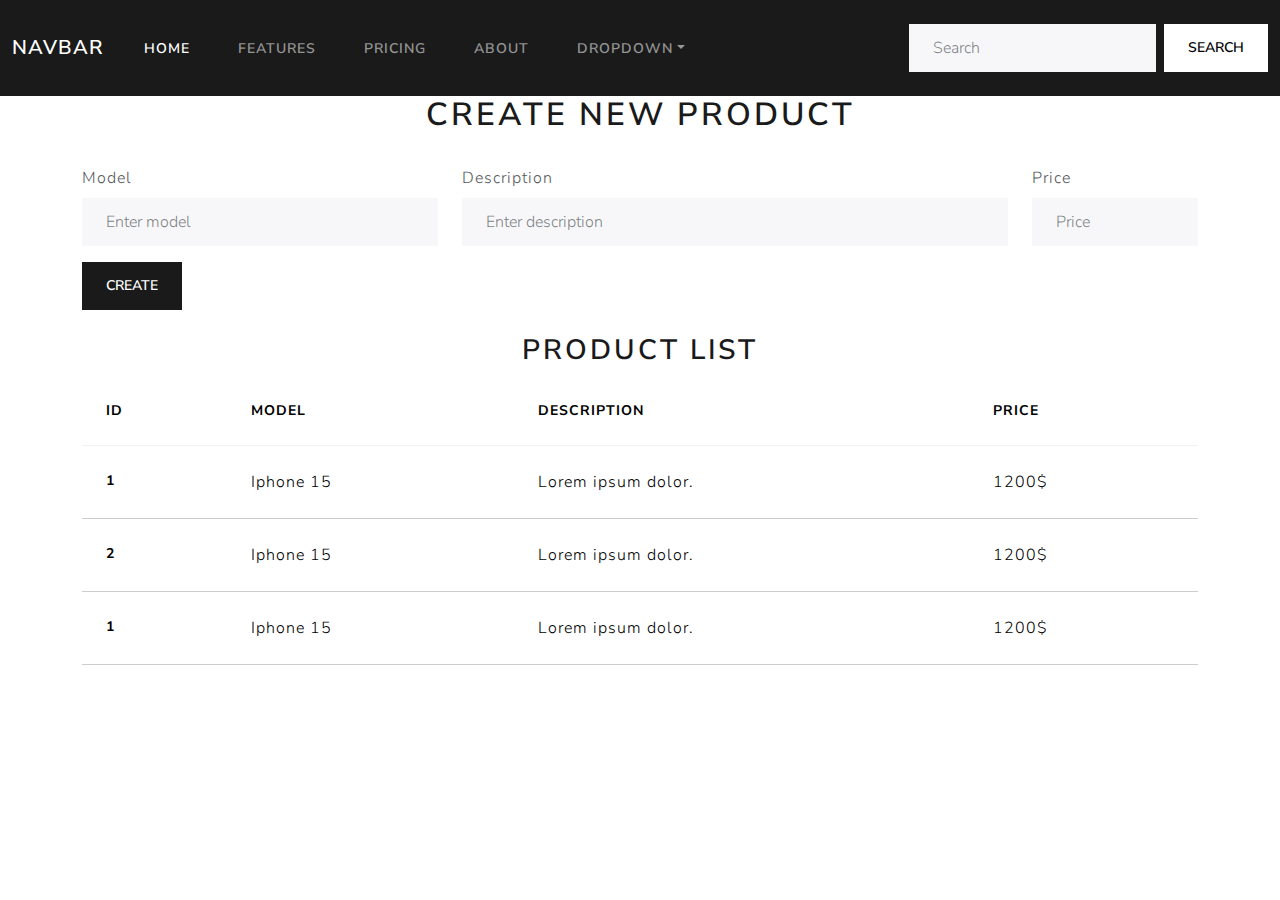
<file: 02_DOM/index.html>
<!DOCTYPE html>
<html lang="en">

<head>
    <meta charset="UTF-8">
    <meta name="viewport" content="width=device-width, initial-scale=1.0">
    <title>DOM</title>
    <link rel="stylesheet" href="/02_DOM/bootstrap.min.css">
</head>

<body>
    <nav class="navbar navbar-expand-lg bg-primary" data-bs-theme="dark">
        <div class="container-fluid">
            <a class="navbar-brand" href="#">Navbar</a>
            <button class="navbar-toggler" type="button" data-bs-toggle="collapse" data-bs-target="#navbarColor01"
                aria-controls="navbarColor01" aria-expanded="false" aria-label="Toggle navigation">
                <span class="navbar-toggler-icon"></span>
            </button>
            <div class="collapse navbar-collapse" id="navbarColor01">
                <ul class="navbar-nav me-auto">
                    <li class="nav-item">
                        <a class="nav-link active" href="#">Home
                            <span class="visually-hidden">(current)</span>
                        </a>
                    </li>
                    <li class="nav-item">
                        <a class="nav-link" href="#">Features</a>
                    </li>
                    <li class="nav-item">
                        <a class="nav-link" href="#">Pricing</a>
                    </li>
                    <li class="nav-item">
                        <a class="nav-link" href="#">About</a>
                    </li>
                    <li class="nav-item dropdown">
                        <a class="nav-link dropdown-toggle" data-bs-toggle="dropdown" href="#" role="button"
                            aria-haspopup="true" aria-expanded="false">Dropdown</a>
                        <div class="dropdown-menu">
                            <a class="dropdown-item" href="#">Action</a>
                            <a class="dropdown-item" href="#">Another action</a>
                            <a class="dropdown-item" href="#">Something else here</a>
                            <div class="dropdown-divider"></div>
                            <a class="dropdown-item" href="#">Separated link</a>
                        </div>
                    </li>
                </ul>
                <form class="d-flex">
                    <input class="form-control me-sm-2" type="search" placeholder="Search">
                    <button class="btn btn-secondary my-2 my-sm-0" type="submit">Search</button>
                </form>
            </div>
        </div>
    </nav>
    <div class="container ">
        <form>
            <h1 class="text-center">Create New Product</h1>
            <fieldset>
                <div class="row">
                    <div class="col-4">
                        <label for="modelinput" class="form-label mt-4">Model</label>
                        <input type="text" class="form-control" id="modelinput" placeholder="Enter model">
                    </div>
                    <div class="col">
                        <label for="description" class="form-label mt-4">Description</label>
                        <input type="text" class="form-control" id="description" placeholder="Enter description">
                    </div>
                    <div class="col-2">
                        <label for="priceinput" class="form-label mt-4">Price</label>
                        <input type="number" class="form-control" id="priceinput" placeholder="Price">
                    </div>
                </div>

                <button id="create-btn" type="submit" class="btn btn-primary mt-3">Create</button>
            </fieldset>
        </form>
        <h2 class="mt-4 text-center">Product list</h2>
        <table class="table table-hover">
            <thead>
                <tr>
                    <th scope="col">ID</th>
                    <th scope="col">Model</th>
                    <th scope="col">Description</th>
                    <th scope="col">Price</th>
                </tr>
            </thead>
            <tbody id="table-body">
                <tr class="table-light">
                    <th scope="row">1</th>
                    <td>Iphone 15</td>
                    <td>Lorem ipsum dolor.</td>
                    <td>1200$</td>
                </tr>
                <tr class="table-light">
                    <th scope="row">2</th>
                    <td>Iphone 15</td>
                    <td>Lorem ipsum dolor.</td>
                    <td>1200$</td>
                </tr>
            </tbody>
        </table>
    </div>


    <script src="/02_DOM/main.js"></script>
</body>

</html>
</file>
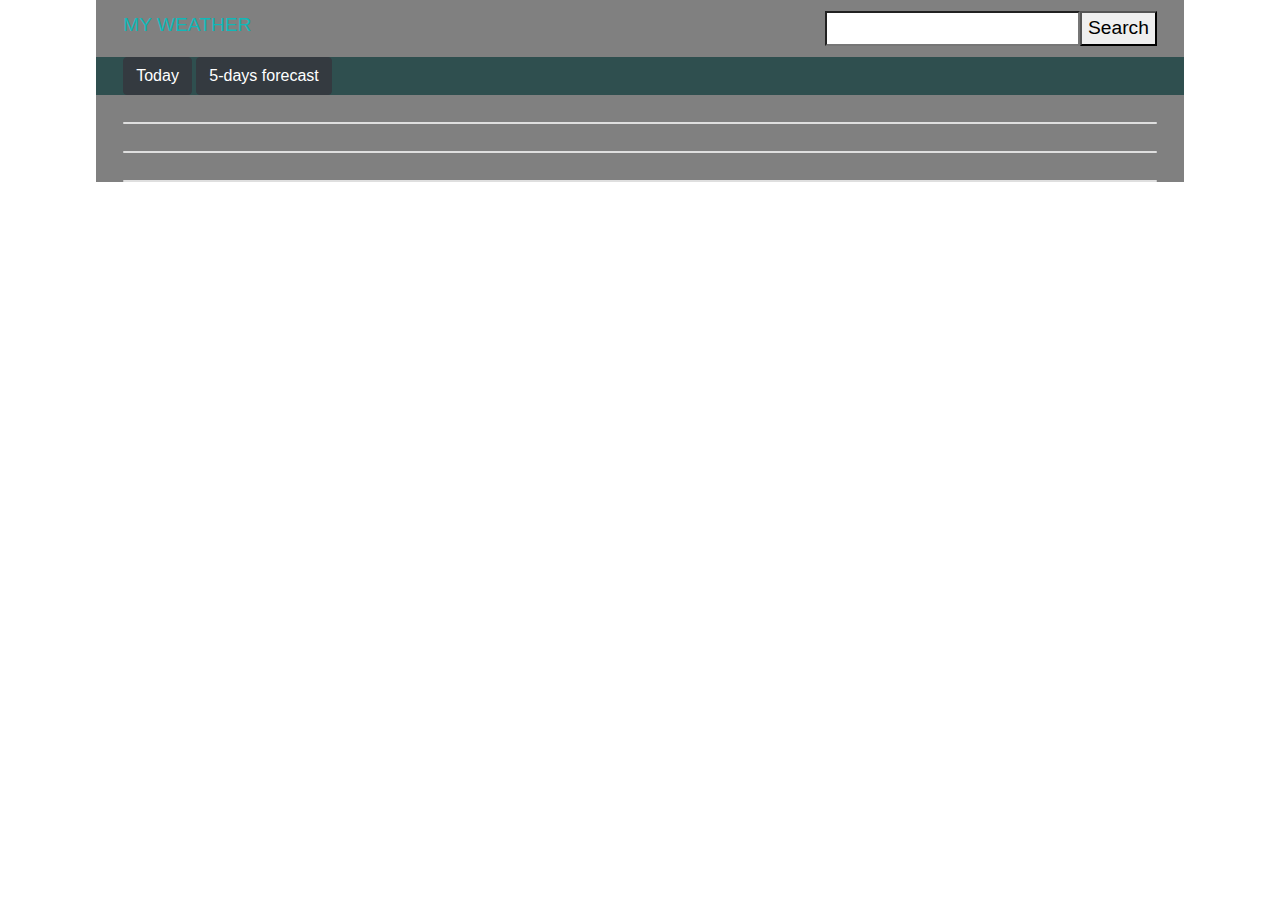
<file: final_project/index.html>
<!DOCTYPE html>
<html lang="en">

<head>
    <meta charset="UTF-8">
    <meta name="viewport" content="width=device-width, initial-scale=1.0">
    <link rel="stylesheet" href="https://cdn.jsdelivr.net/npm/bootstrap@4.3.1/dist/css/bootstrap.min.css"
        integrity="sha384-ggOyR0iXCbMQv3Xipma34MD+dH/1fQ784/j6cY/iJTQUOhcWr7x9JvoRxT2MZw1T" crossorigin="anonymous">
    <link rel="stylesheet" href="/final_project/style.css">
    <title>Weather</title>
</head>

<body>
    <div class="wraper">
        <div class="header" id="header">
            <p class="title">MY WEATHER</p>
            <div class="input">
                <input id="searchField" type="search">
                <button class="button-dark" onclick="searchOnclickHendler()">Search</button>
            </div>
        </div>
        <div class="swicher">
            <button type="button" class="btn btn-dark" style="margin-left: 2.5%;"
                onclick="todayHandler()">Today</button>
            <button type="button" class="btn btn-dark" onclick="fiveDayHandler()">5-days forecast</button>
        </div>
        <div class="card" id="current">

        </div>
        <div>
            <div class="content" id="fiveDay">

            </div>
        </div>
        <div class="card" id="hourly">


        </div>
        <div class="card" id="errorPage" style="text-align: center;">

        </div>
    </div>


    <script src="/final_project/main.js"></script>
</body>

</html>
</file>
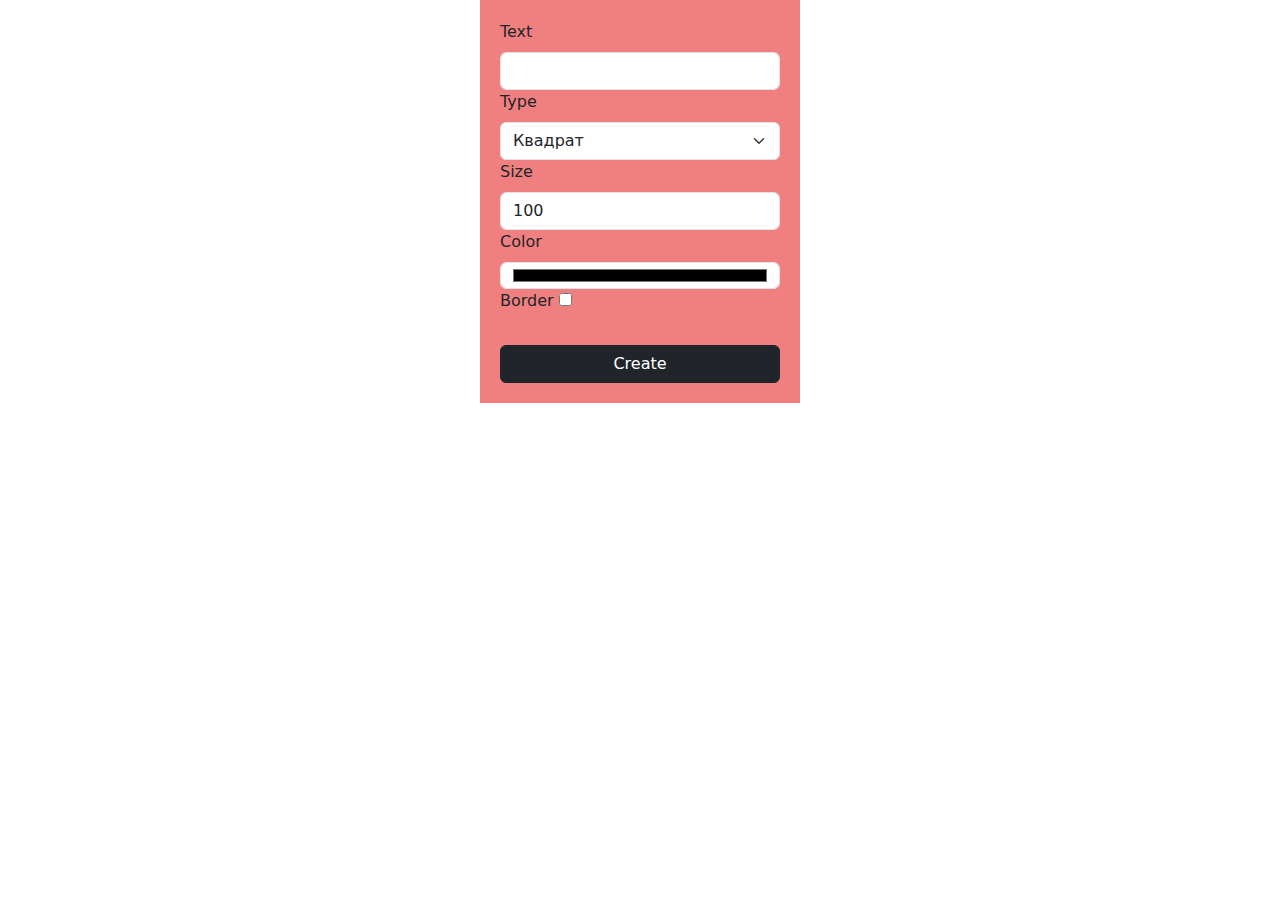
<file: Forms/index.html>
<!DOCTYPE html>
<html lang="en">

<head>
    <meta charset="UTF-8" />
    <meta name="viewport" content="width=device-width, initial-scale=1.0" />
    <link rel="stylesheet" href="https://cdn.jsdelivr.net/npm/bootstrap@5.3.3/dist/css/bootstrap.min.css" />
    <link rel="stylesheet" href="/Forms/style.css">
    <title>Forms</title>
</head>

<body>
    <input id="counter" type="number" value="1" hidden>
    <div class="form-container">
        <form action="#" method="post" onsubmit="formHandler(event)">
            <div>
                <label for="text" class="form-label">Text</label>
                <input type="text" id="text" name="text" class="form-control" />
            </div>
            <div>
                <label for="type" class="form-label">Type</label>
                <select id="type" name="type" class="form-select">
                    <option value="square">Квадрат</option>
                    <option value="circle">Коло</option>
                </select>
            </div>
            <div>
                <label for="size" class="form-label">Size</label>
                <input min="10" value="100" type="number" id="size" name="size" class="form-control" />
            </div>
            <div>
                <label for="color" class="form-label">Color</label>
                <input type="color" id="color" name="color" class="form-control" />
            </div>
            <div>
                <label for="color" class="form-label">Border</label>
                <input id="checkBorder" type="checkbox" onchange="borderHandler(event)">
                <input type="color" id="colorBorder" name="colorBorder" class="form-control" hidden />
            </div>
            <input class="btn btn-dark w-100 mt-4" type="submit" value="Create">
        </form>
    </div>
    <div id="figures">
    </div>
    <script src="https://cdn.jsdelivr.net/npm/bootstrap@5.3.3/dist/js/bootstrap.bundle.min.js"></script>
    <script src="/Forms/main.js"></script>
</body>

</html>
</file>
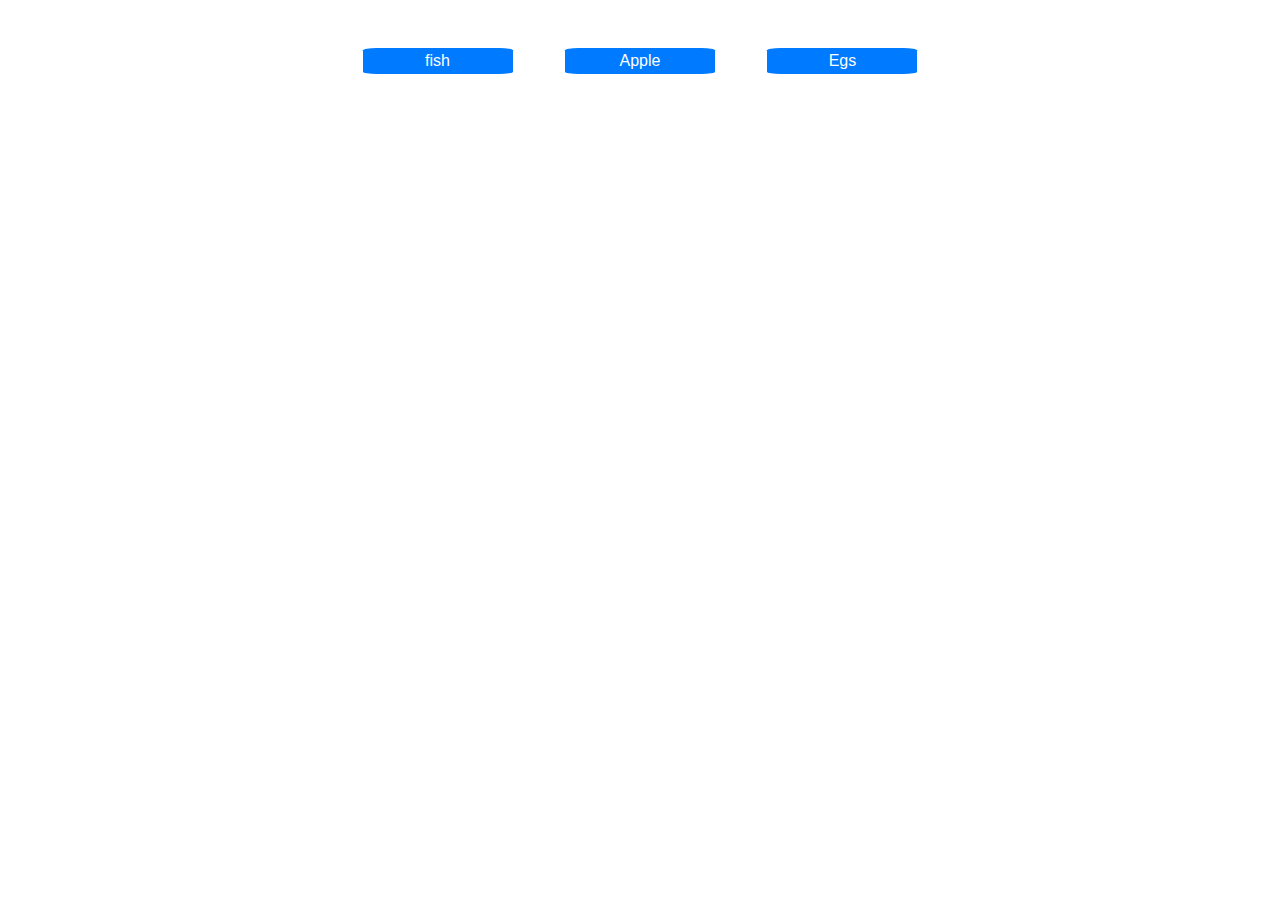
<file: intro_to_DOM/index.html>
<!DOCTYPE html>
<html lang="en">

<head>
    <meta charset="UTF-8">
    <meta name="viewport" content="width=device-width, initial-scale=1.0">
    <link rel="stylesheet" href="https://cdn.jsdelivr.net/npm/bootstrap@4.3.1/dist/css/bootstrap.min.css"
        integrity="sha384-ggOyR0iXCbMQv3Xipma34MD+dH/1fQ784/j6cY/iJTQUOhcWr7x9JvoRxT2MZw1T" crossorigin="anonymous">
    <link rel="stylesheet" href="/intro_to_DOM/style.css">
    <title>Intro to DOM</title>
</head>

<body>
    <div class="button-container">
        <button class="btn-primary , m-auto  " onclick="addFishHandler()">fish</button>
        <button class="btn-primary , m-5 " onclick="addAppleHandler()">Apple</button>
        <button class="btn-primary , m-auto " onclick="addEgsHandler()">Egs</button>

    </div>
    <div class="items-container" id="cards">



    </div>


    <script src="/intro_to_DOM/main.js"></script>
</body>

</html>
</file>
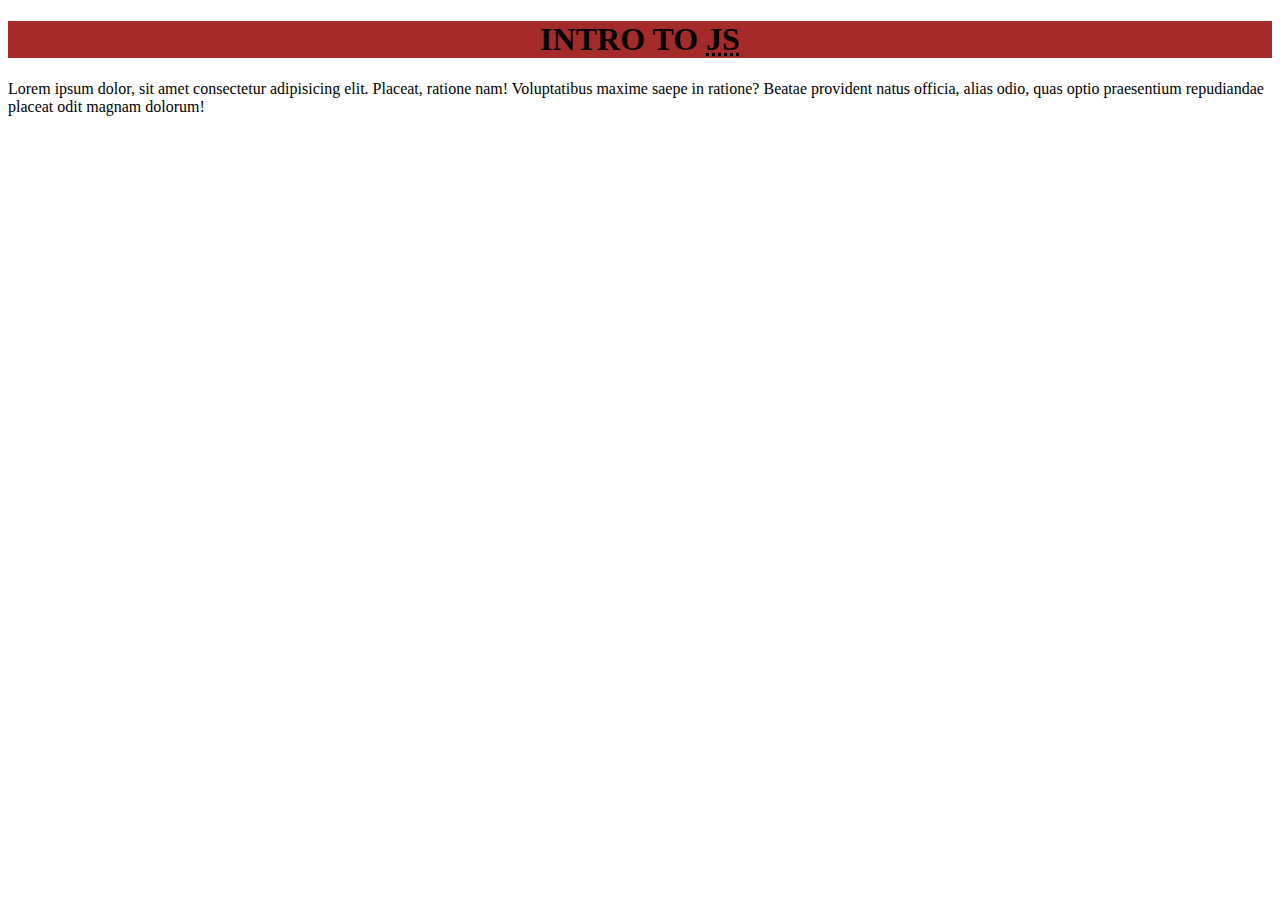
<file: JavaScript/index.html>
<!DOCTYPE html>
<html lang="en">

<head>
    <meta charset="UTF-8">
    <meta name="viewport" content="width=device-width, initial-scale=1.0">
    <title>Intro to Java Script</title>
</head>
<link rel="stylesheet" href="style.css">

<body>
    <h1>Intro to <abbr title="Java Script">JS</abbr> </h1>
    <p>Lorem ipsum dolor, sit amet consectetur adipisicing elit. Placeat, ratione nam!
        Voluptatibus maxime saepe in ratione? Beatae provident natus officia,
        alias odio, quas optio praesentium repudiandae placeat odit magnam dolorum!</p>

    <script src="./base.js"></script>
</body>

</html>
</file>
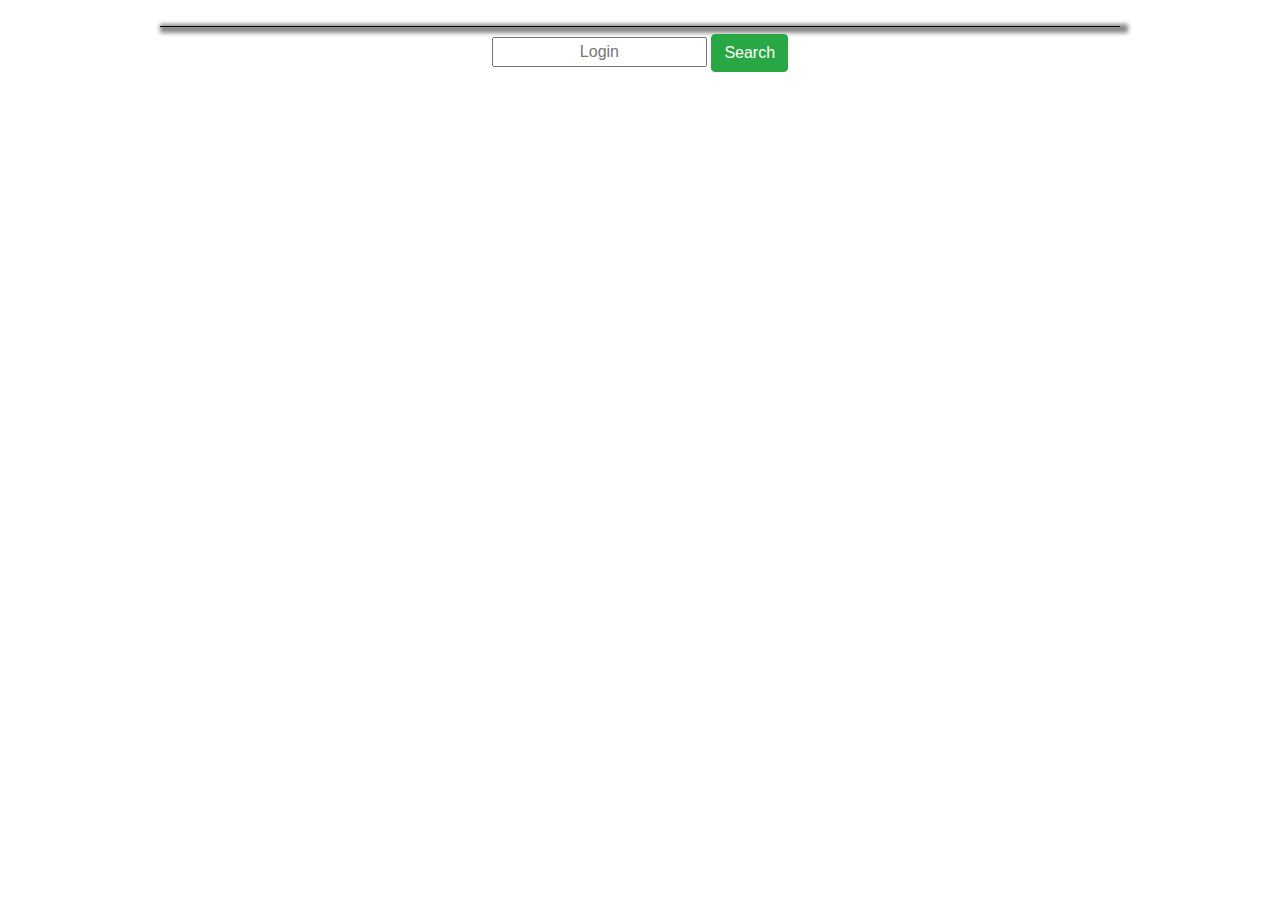
<file: jsFetch/index.html>
<!DOCTYPE html>
<html lang="en">

<head>
    <meta charset="UTF-8">
    <meta name="viewport" content="width=device-width, initial-scale=1.0">
    <link rel="stylesheet" href="https://cdn.jsdelivr.net/npm/bootstrap@4.3.1/dist/css/bootstrap.min.css"
        integrity="sha384-ggOyR0iXCbMQv3Xipma34MD+dH/1fQ784/j6cY/iJTQUOhcWr7x9JvoRxT2MZw1T" crossorigin="anonymous">
    <link rel="stylesheet" href="/jsFetch/style.css">
    <title>Fetch</title>
</head>

<body>

    <div id="wraper">

    </div>
    <div id="input">
        <input id="search" type="text" placeholder="Login">
        <button class="btn btn-success" onclick="searchHendler()">Search</button>
    </div>

    <script src="/jsFetch/main.js"></script>
</body>


</html>
</file>
<file: final_project/style.css>
.wraper {
    width: 85%;
    margin: auto;
    background-color: gray;
}

.header {
    display: flex;
    justify-content: space-between;
    font-size: larger;
    font-weight: 500;
    color: rgb(16, 184, 184);
}

.input {
    display: flex;
    justify-content: space-between;
    margin-top: 1%;
    margin-right: 2.5%;
    margin-bottom: 1%;
}

.swicher {
    background-color: darkslategrey;
    margin-bottom: 2.5%;
}

.title {
    margin-top: 1%;
    margin-left: 2.5%;
}

.card {
    color: gray;
    background-color: #fff;
    width: 95%;
    margin: auto;
    margin-bottom: 2.5%;
}

.content {
    display: flex;
    justify-content: space-around;
    text-align: center;

}

.lightTime {
    display: flex;
    justify-content: space-between;
}

.oneOfFive {
    display: block;
    align-items: center;
}
</file>
<file: Forms/style.css>
.form-container {
    width: 25%;
    margin: auto;
    background-color: lightcoral;
    padding: 20px;
}

.figure {
    margin: 20px;
    display: inline-flex;
    justify-content: center;
    align-items: center;
}
</file>
<file: intro_to_DOM/style.css>
.button-container {
    text-align: center;
}

button {
    width: 150px;
    border: none;
    border-radius: 9%;
}
</file>
<file: JavaScript/style.css>
h1 {
    background-color: brown;
    color: black;
    text-align: center;
    text-transform: uppercase;
    font-weight: bold;
}
</file>
<file: jsFetch/style.css>
#wraper {
    text-align: center;
    width: 75%;
    margin: auto;
    margin-top: 2%;
    background-color: #f7f1f1;
    border-top: 1px solid black;
    border-left: 1px solid black;
    box-shadow: 4px 2px 4px 4px #888;
}

#input {
    text-align: center;
    margin: auto;
    margin-top: 7px;
}

#search {
    text-align: center;
}

#title-wraper {
    font-weight: bold;
    display: flex;
    justify-content: space-around;
    border-bottom: 0.5px solid gray;
    margin-left: 2.5%;

}

.search-login {

    text-align: start;
    margin: 2%;
    width: 100%;
    border-bottom: 0.5px solid gray;

}

.search-login2 {

    text-align: start;
    margin: 2%;
    width: 100%;

}

#search-login {}

.title {}


.info-waper {
    display: flex;
    justify-content: space-around;
}

#search-login {}



.info-container {
    text-align: start;
    margin: 2%;
    width: 100%;
}

#image-box {}

.info-box {
    display: flex;
    justify-content: space-between;
    font-weight: bold;
    border-bottom: 0.5px solid gray;

}

.content {
    font-weight: normal;
}
</file>
